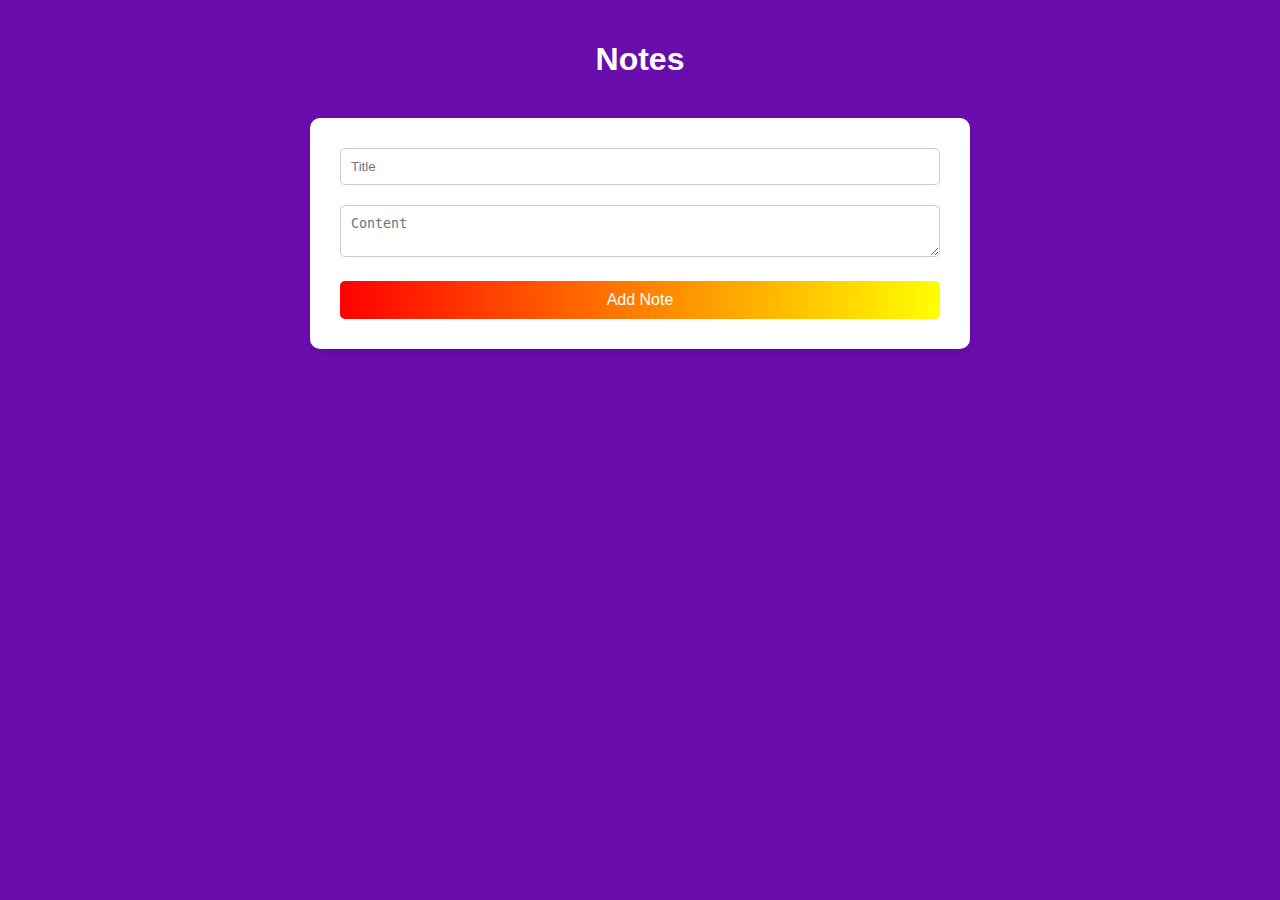
<file: frontend/js/index.html>
<!DOCTYPE html>
<html lang="en">
<head>
    <meta charset="UTF-8">
    <meta name="viewport" content="width=device-width, initial-scale=1.0">
    <title>Note App</title>
    <link rel="stylesheet" href="/frontend/css/styles.css">
</head>
<body>
    <h1>Notes</h1>
    <div id="note-list">
        <!-- List of notes will be inserted here -->
    </div>
    <form id="note-form">
        <input type="text" id="note-title" placeholder="Title" required>
        <textarea id="note-content" placeholder="Content" required></textarea>
        <input type="hidden" id="note-id"> <!-- Hidden field for note ID -->
        <button type="button" id="add-note">Add Note</button>
        <button type="button" id="update-note" style="display:none;">Update Note</button>
    </form>
    <script src="/frontend/js/app.js"></script>
</body>
</html>
</file>
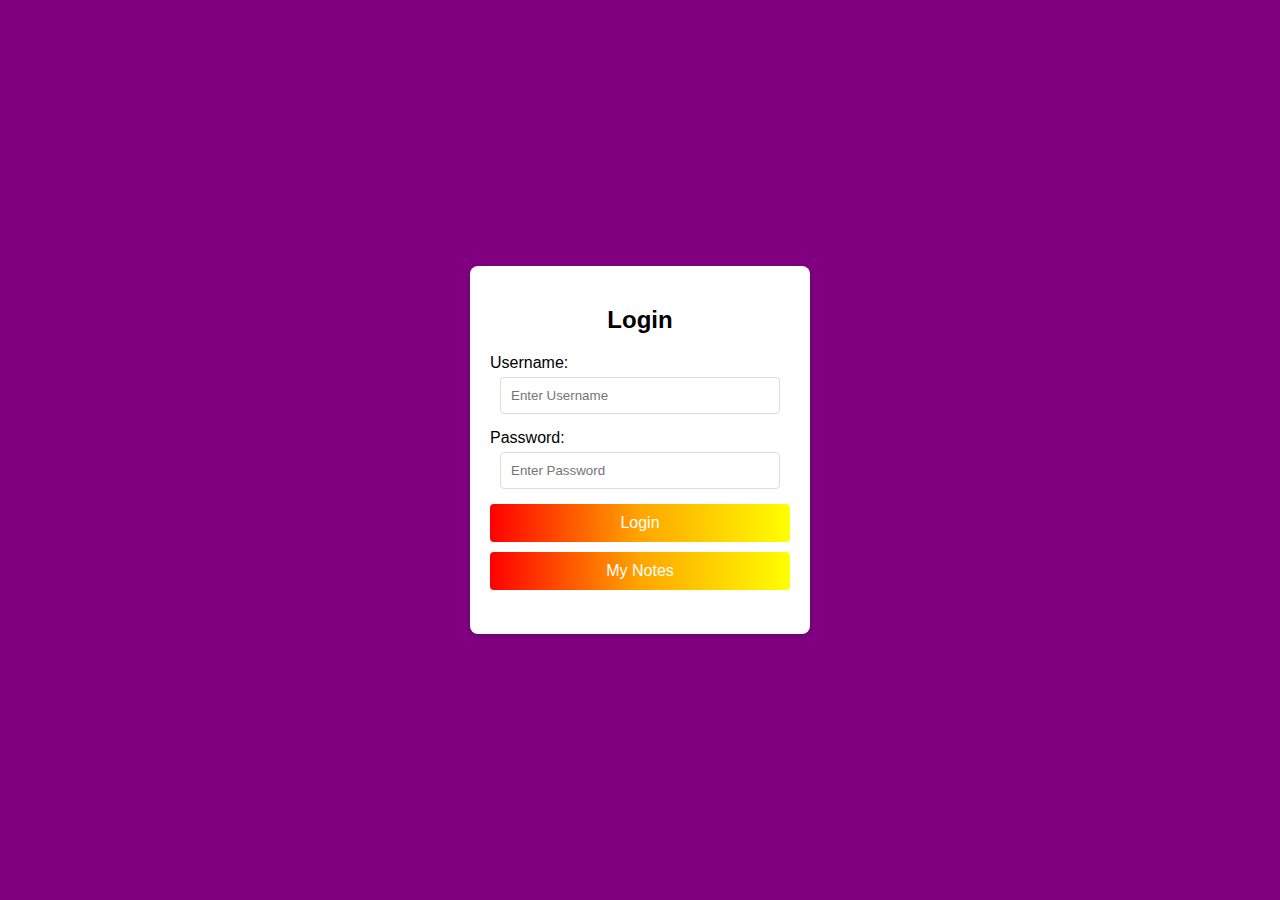
<file: frontend/html/login.html>
<!DOCTYPE html>
<html lang="en">
<head>
    <meta charset="UTF-8">
    <meta name="viewport" content="width=device-width, initial-scale=1.0">
    <title>Login</title>
    <link rel="stylesheet" href="/frontend/css/login.css"> <!-- Linking the CSS file -->
</head>
<body>
    <div class="form-container">
        <h2>Login</h2>
        <form id="login-form">
            <label for="username">Username:</label>
            <input type="text" id="username" placeholder="Enter Username" required>

            <label for="password">Password:</label>
            <input type="password" id="password" placeholder="Enter Password" required>

            <button type="button" id="login-button">Login</button>
            <button type="button" id="login-button" ><a  href="/frontend/js/index.html" class="button">My Notes</a></button>
        </form>
        <p id="message"></p>
    </div>
    <script src="/frontend/js/login.js"></script> <!-- Linking the JavaScript file -->
</body>
</html>
</file>
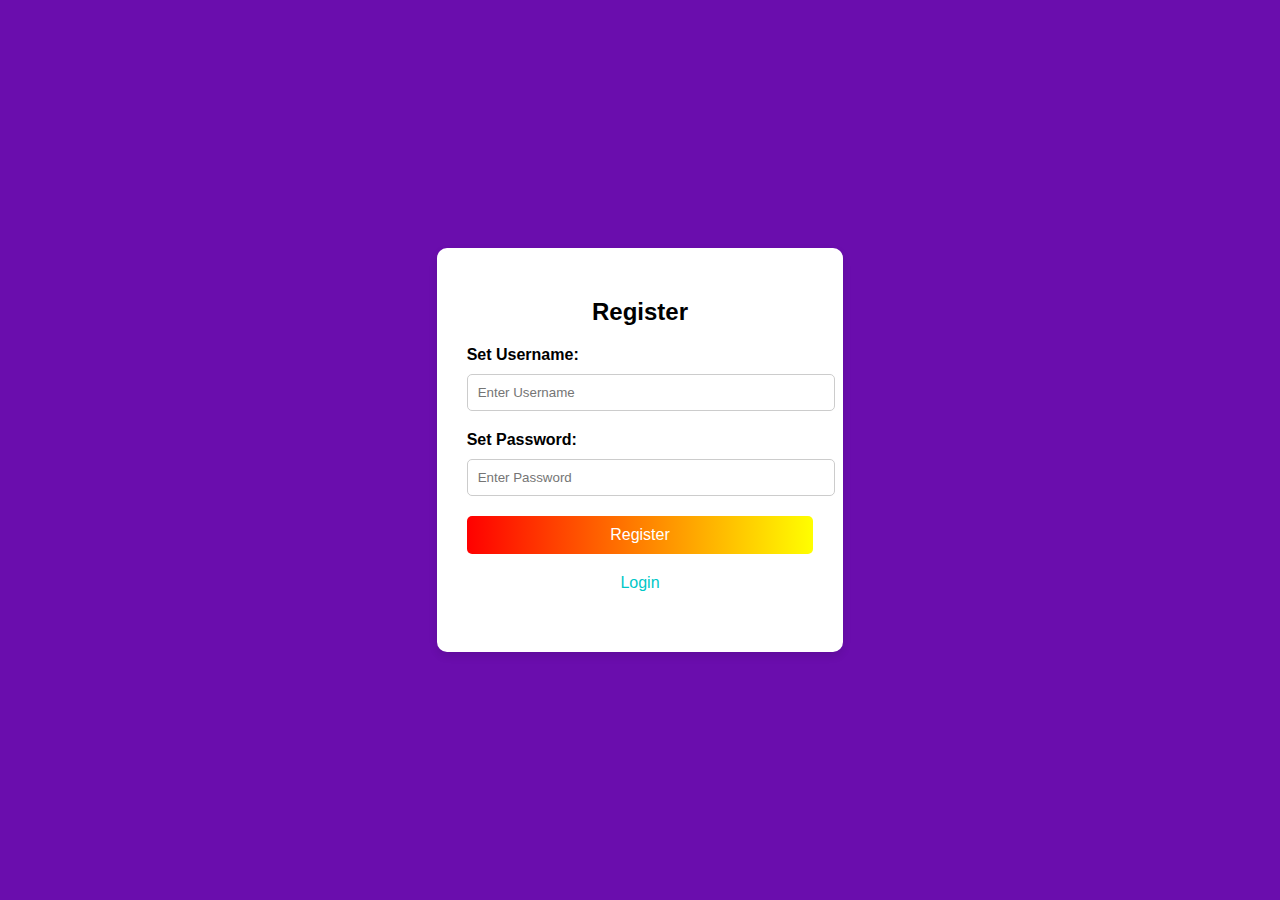
<file: frontend/html/register.html>
<!DOCTYPE html>
<html lang="en">
<head>
    <meta charset="UTF-8">
    <meta name="viewport" content="width=device-width, initial-scale=1.0">
    <title>Register</title>
    <link rel="stylesheet" href="/frontend/css/register.css"> <!-- Linking the CSS file -->
</head>
<body>
    <div class="form-container">
        <h2>Register</h2>
        <form id="register-form">
            <label for="username">Set Username:</label>
            <input type="text" id="username" placeholder="Enter Username" required>

            <label for="password">Set Password:</label>
            <input type="password" id="password" placeholder="Enter Password" required>

            <button type="button" id="register-button">Register</button>
            <button type="button" id="login-button" ><a  href="/frontend/html/login.html" class="button">Login</a></button>
            

        </form>
        <p id="message"></p>
    </div>
    <script src="/frontend/js/register.js"></script> <!-- Linking the JavaScript file -->
</body>
</html>
</file>
<file: frontend/css/styles.css>
body {
    display: flex;
    flex-direction: column;
    align-items: center;
    background-color: #6A0DAD; /* Purple background color */
    color: white;
    font-family: Arial, sans-serif;
    margin: 0;
    padding: 20px;
    min-height: 100vh;
    box-sizing: border-box;
}

h1 {
    margin-bottom: 20px;
}

#note-list {
    width: 100%;
    max-width: 600px;
    margin-bottom: 20px;
}

#note-list div {
    background-color: white;
    color: black;
    padding: 15px;
    margin-bottom: 10px;
    border-radius: 5px;
    box-shadow: 0 4px 8px rgba(0, 0, 0, 0.1);
}

form {
    width: 100%;
    max-width: 600px;
    background-color: white;
    padding: 30px;
    border-radius: 10px;
    box-shadow: 0 4px 8px rgba(0, 0, 0, 0.1);
    text-align: center;
}

input[type="text"],
textarea {
    width: 100%;
    padding: 10px;
    margin-bottom: 20px;
    border: 1px solid #ccc;
    border-radius: 5px;
    box-sizing: border-box;
}

button {
    width: 100%;
    padding: 10px;
    border: none;
    border-radius: 5px;
    background: linear-gradient(to right, red, yellow); /* Gradient background */
    color: white;
    font-size: 16px;
    cursor: pointer;
    transition: background 0.3s ease;
}

button:hover {
    background: linear-gradient(to right, yellow, red);
}

#update-note {
    display: none;
}
</file>
<file: frontend/css/login.css>
body {
    display: flex;
    justify-content: center;
    align-items: center;
    height: 100vh;
    margin: 0;
    background-color: #800080; /* Purple background */
    font-family: Arial, sans-serif;
}
.form-container {
    background-color: white;
    padding: 20px;
    border-radius: 8px;
    box-shadow: 0 2px 10px rgba(0, 0, 0, 0.1);
    text-align: center;
    width: 300px;
}
.form-container h2 {
    margin-bottom: 20px;
    font-size: 24px;
    color: black;
}
.form-container label {
    display: block;
    margin-bottom: 5px;
    text-align: left;
}
.form-container input {
    width: calc(100% - 20px);
    padding: 10px;
    margin-bottom: 15px;
    border: 1px solid #ddd;
    border-radius: 4px;
    box-sizing: border-box;
}
#login-button {
    width: 100%;
    padding: 10px;
    background: linear-gradient(to right, red, orange, yellow); /* Gradient background */
    color: white;
    border: none;
    border-radius: 4px;
    cursor: pointer;
    font-size: 16px;
    margin-bottom: 10px;
}
#login-button:hover {
    background: linear-gradient(to right, darkred, darkorange, yellow); /* Darker gradient on hover */
}
.form-container p {
    margin-top: 10px;
    font-size: 14px;
}
.form-container p a {
    color: #00bfbf; /* Cyan color for the signup link */
    text-decoration: none;
}
.form-container p a:hover {
    text-decoration: underline;
}
.button {
    color: white;
    text-decoration: none;
}
</file>
<file: frontend/css/register.css>
body {
    display: flex;
    justify-content: center;
    align-items: center;
    height: 100vh;
    background-color: #6A0DAD; /* Purple background color */
    margin: 0;
    font-family: Arial, sans-serif;
}

.form-container {
    background-color: #fff; /* White background for the form container */
    padding: 30px;
    border-radius: 10px;
    box-shadow: 0 4px 8px rgba(0, 0, 0, 0.1);
    text-align: center;
}

h2 {
    margin-bottom: 20px;
}

label {
    display: block;
    margin-bottom: 10px;
    text-align: left;
    font-weight: bold;
}

input[type="text"],
input[type="password"] {
    width: 100%;
    padding: 10px;
    margin-bottom: 20px;
    border: 1px solid #ccc;
    border-radius: 5px;
}

button {
    width: 100%;
    padding: 10px;
    border: none;
    border-radius: 5px;
    background: linear-gradient(to right, red, yellow); /* Gradient background */
    color: white;
    font-size: 16px;
    cursor: pointer;
    transition: background 0.3s ease;
}

button:hover {
    background: linear-gradient(to right, yellow, red);
}

#login-button {
    margin-top: 10px;
    background: transparent; /* Transparent background for the login button */
    padding: 0; /* Remove padding */
}

#login-button a {
    display: block;
    text-decoration: none;
    color: #00C7C7; /* Cyan color for the login link */
    padding: 10px;
    border-radius: 5px;
    font-size: 16px;
    background: transparent;
}

#login-button a:hover {
    color: #009999; /* Darker cyan color on hover */
}

#message {
    margin-top: 20px;
    color: red; /* Red color for error message */
    font-weight: bold;
}
</file>
